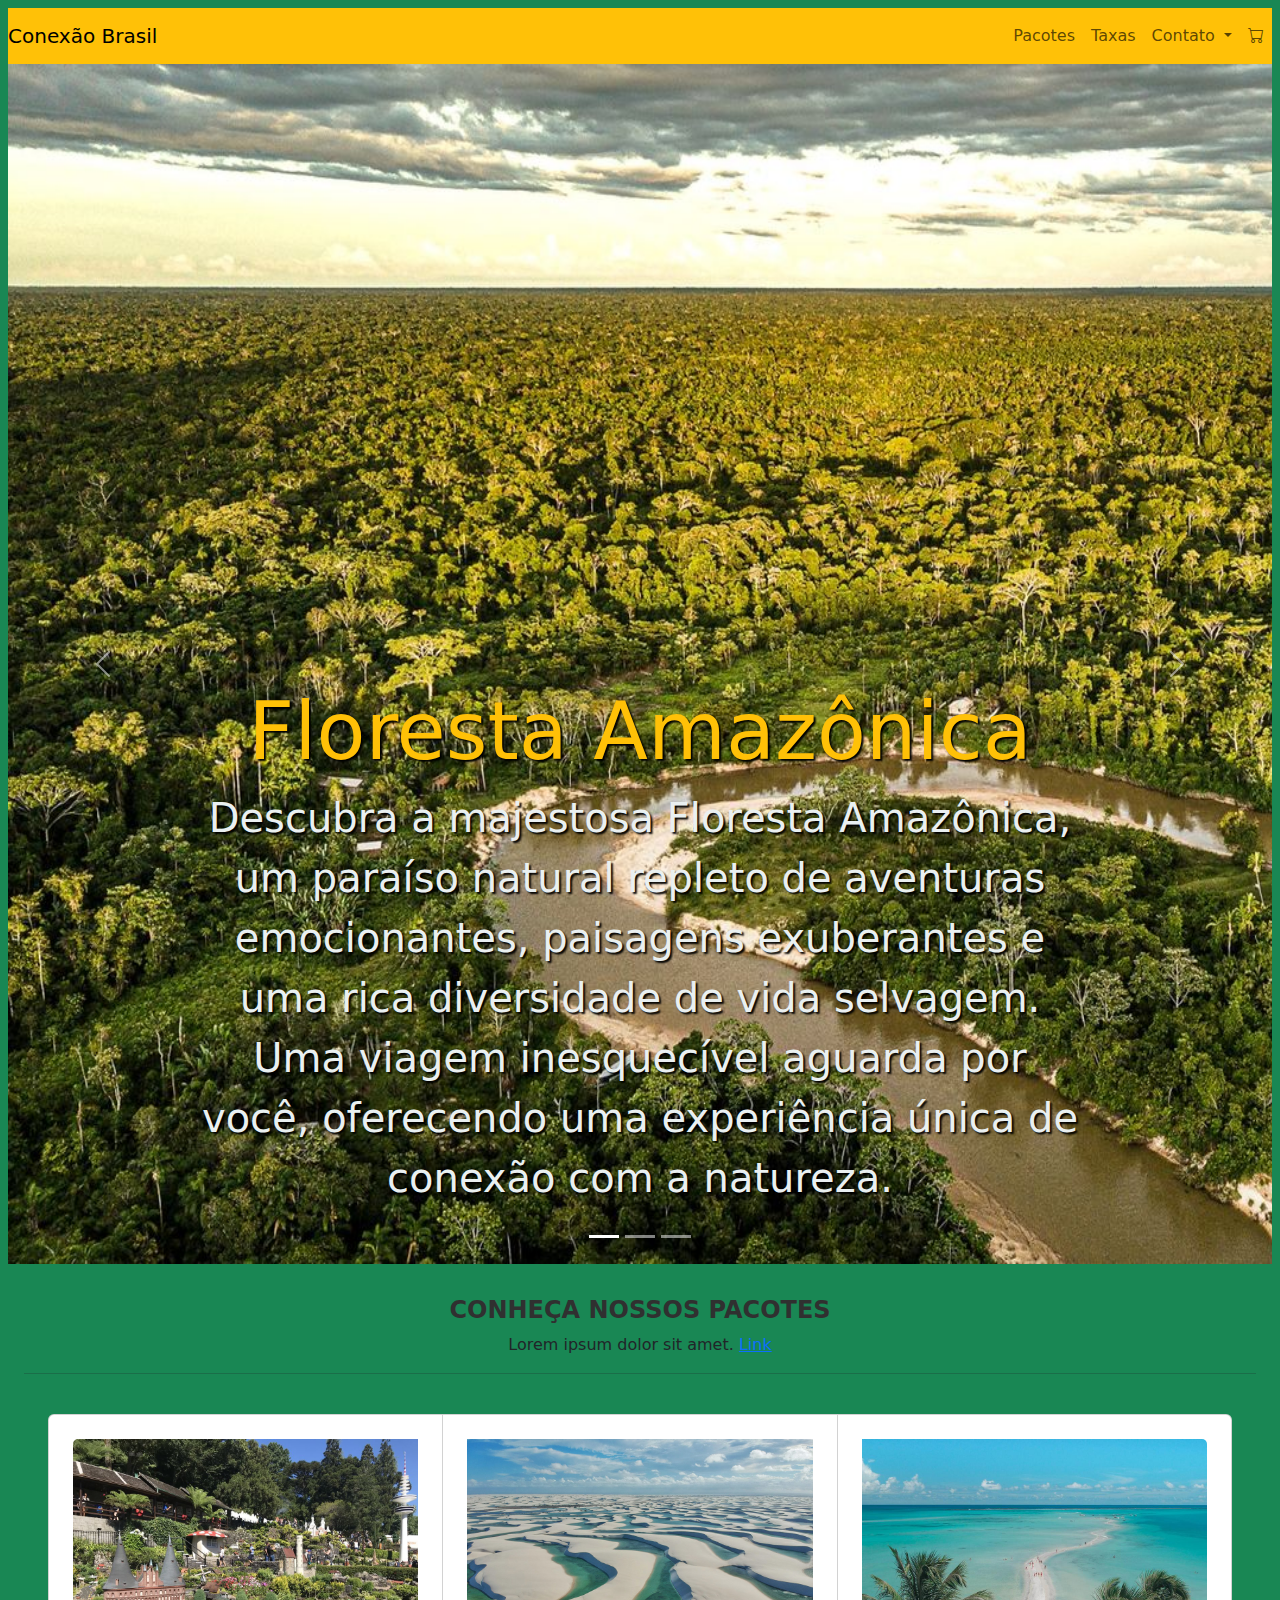
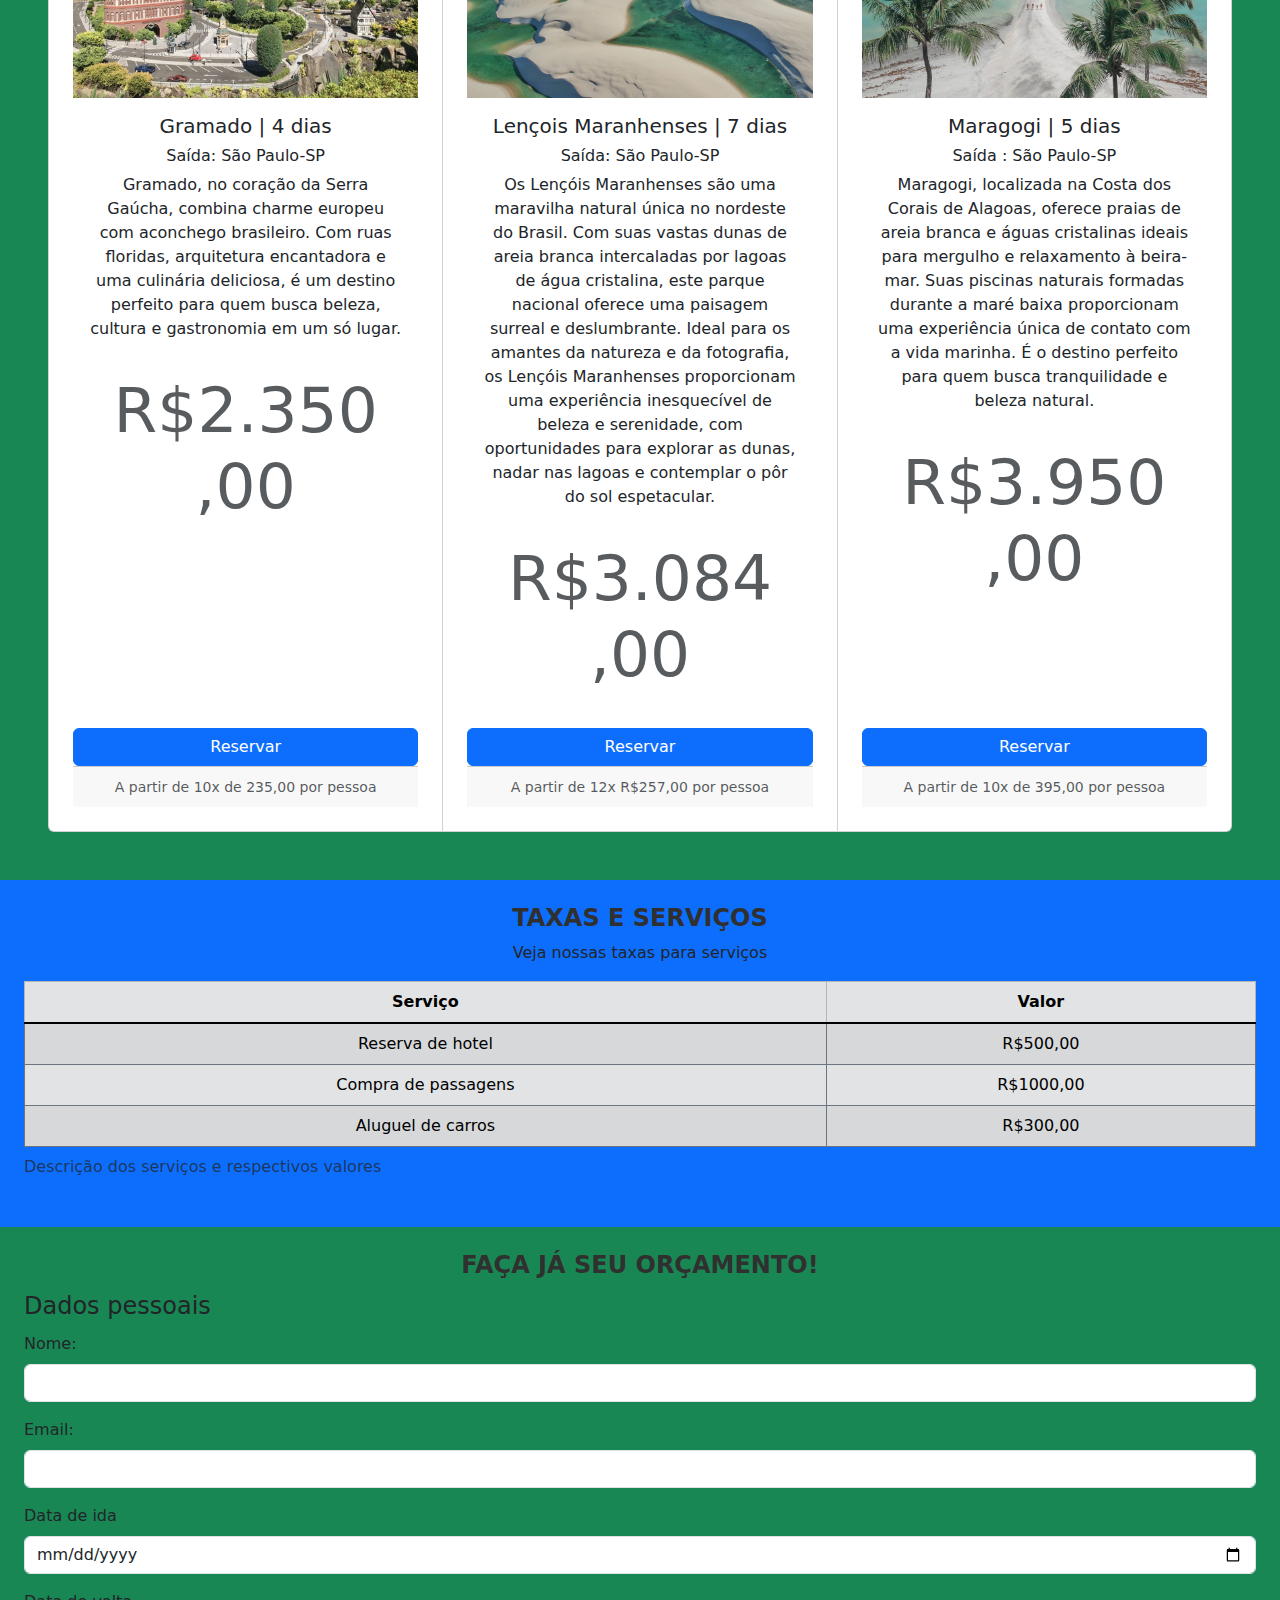
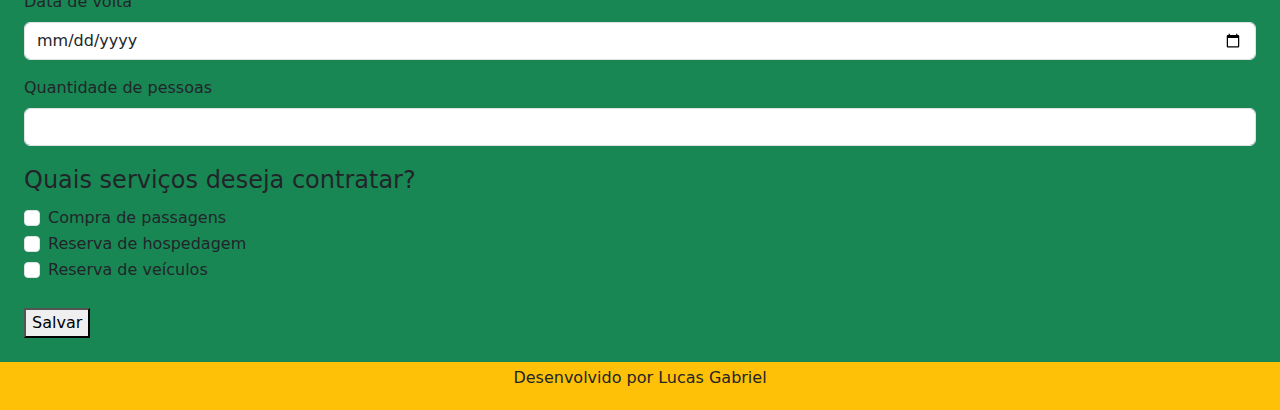
<file: index.html>
<!DOCTYPE html>
<html lang="pt-BR">

<head>
    <meta charset="UTF-8">
    <meta name="viewport" content="width=device-width, initial-scale=1.0">
    <title>Conexão Brasil</title>
    <link href="https://cdn.jsdelivr.net/npm/bootstrap@5.3.3/dist/css/bootstrap.min.css" rel="stylesheet"
        integrity="sha384-QWTKZyjpPEjISv5WaRU9OFeRpok6YctnYmDr5pNlyT2bRjXh0JMhjY6hW+ALEwIH" crossorigin="anonymous">
    <link rel="stylesheet" href="style.css">
    <link rel="stylesheet" href="https://cdn.jsdelivr.net/npm/bootstrap-icons@1.11.3/font/bootstrap-icons.min.css">
</head>

<body>
    <header class="container-fluid p-2 bg-success text-center">
        <nav class="navbar navbar-expand-lg navbar-light bg-warning">
            <a class="navbar-brand" href="#">Conexão Brasil</a>
            <button class="navbar-toggler" type="button" data-toggle="collapse" data-target="#conteudoNavbarSuportado"
                aria-controls="conteudoNavbarSuportado" aria-expanded="false" aria-label="Alterna navegação">
                <span class="navbar-toggler-icon"></span>
            </button>

            <div class="collapse navbar-collapse justify-content-end bg-warning" id="conteudoNavbarSuportado">
                <ul class="navbar-nav">
                    <li class="nav-item">
                        <a class="nav-link" href="#">Pacotes</a>
                    </li>
                    <li class="nav-item">
                        <a class="nav-link" href="#">Taxas</a>
                    </li>
                    <li class="nav-item dropdown">
                        <a class="nav-link dropdown-toggle" href="#" id="navbarDropdown" role="button"
                            data-toggle="dropdown" aria-haspopup="true" aria-expanded="false">
                            Contato
                        </a>
                        <div class="dropdown-menu" aria-labelledby="navbarDropdown">
                            <a class="dropdown-item" href="#">Ação</a>
                            <a class="dropdown-item" href="#">Outra ação</a>
                            <div class="dropdown-divider"></div>
                            <a class="dropdown-item" href="#">Algo mais aqui</a>
                        </div>
                    </li>
                    <li class="nav-item">
                        <a class="nav-link" href="#"><i class="bi bi-cart"></i></a>
                    </li>
                </ul>
            </div>
        </nav>
        <div id="carouselExampleCaptions" class="carousel slide">
            <div class="carousel-indicators">
                <button type="button" data-bs-target="#carouselExampleCaptions" data-bs-slide-to="0" class="active"
                    aria-current="true" aria-label="Slide 1"></button>
                <button type="button" data-bs-target="#carouselExampleCaptions" data-bs-slide-to="1"
                    aria-label="Slide 2"></button>
                <button type="button" data-bs-target="#carouselExampleCaptions" data-bs-slide-to="2"
                    aria-label="Slide 3"></button>
            </div>
            <div class="carousel-inner">
                <div class="carousel-item active">
                    <img class="imgcar" src="imagens/carousel/amazonia.jpg" class="d-block w-100" alt="...">
                    <div class="carousel-caption d-none d-md-block">
                        <h5>Floresta Amazônica</h5>
                        <p>Descubra a majestosa Floresta Amazônica, um paraíso natural repleto de aventuras emocionantes, paisagens exuberantes e uma rica diversidade de vida selvagem. Uma viagem inesquecível aguarda por você, oferecendo uma experiência única de conexão com a natureza.</p>
                    </div>
                </div>
                <div class="carousel-item">
                    <img class="imgcar" src="imagens/carousel/angra.jpg" class="d-block w-100" alt="...">
                    <div class="carousel-caption d-none d-md-block">
                        <h5>Angra dos Reis</h5>
                        <p>Explore as águas cristalinas e as praias paradisíacas de Angra dos Reis, onde o luxo se encontra com a beleza natural. Uma escapada perfeita para quem busca relaxamento, mergulho e cenários deslumbrantes.</p>
                    </div>
                </div>
                <div class="carousel-item">
                    <img src="imagens/carousel/chapada.jpg" class="d-block w-100" alt="...">
                    <div class="carousel-caption d-none d-md-block">
                        <h5>Chapada dos Veadeiros</h5>
                        <p>Desfrute da mágica da Chapada dos Veadeiros, um santuário ecológico com cachoeiras deslumbrantes, trilhas fascinantes e uma energia única. Uma jornada de conexão com a natureza e espiritualidade espera por você neste paraíso do cerrado brasileiro.</p>
                    </div>
                </div>
            </div>
            <button class="carousel-control-prev" type="button" data-bs-target="#carouselExampleCaptions"
                data-bs-slide="prev">
                <span class="carousel-control-prev-icon" aria-hidden="true"></span>
                <span class="visually-hidden">Previous</span>
            </button>
            <button class="carousel-control-next" type="button" data-bs-target="#carouselExampleCaptions"
                data-bs-slide="next">
                <span class="carousel-control-next-icon" aria-hidden="true"></span>
                <span class="visually-hidden">Next</span>
            </button>
        </div>
    </header>

    <section class="container-fluid bg-success text-center p-4">
        <h2>Conheça nossos pacotes</h2>
        <p>
            Lorem ipsum dolor sit amet.
            <a href="https://www.lipsum.com/feed/html">Link</a>
            <hr>
        </p>
            <div class="card-group p-4">
                <div class="card p-4">
                  <img src="imagens/Gramado.jpg" class="card-img-top" alt="...">
                  <div class="card-body">
                    <h5 class="card-title">Gramado | 4 dias</h5>
                    <h6>Saída: São Paulo-SP</h6>
                    <p class="card-text">Gramado, no coração da Serra Gaúcha, combina charme europeu com aconchego brasileiro. Com ruas floridas, arquitetura encantadora e uma culinária deliciosa, é um destino perfeito para quem busca beleza, cultura e gastronomia em um só lugar.</p>
                    <h1 class="card-subtitle text-muted">R$2.350,00 </h1>
                  </div>
                  <a href="#" class="btn btn-primary" data-bs-toggle="modal" data-bs-target="#exampleModal">Reservar</a>
                  <div class="card-footer">
                    <small class="text-body-secondary">A partir de 10x de 235,00 por pessoa</small>
                  </div>
                </div>

                <div class="card p-4">
                  <img src="imagens/lençois.jpg" class="card-img-top" alt="...">
                  <div class="card-body">
                    <h5 class="card-title">Lençois Maranhenses | 7 dias</h5>
                    <h6>Saída: São Paulo-SP</h6>
                    <p class="card-text">Os Lençóis Maranhenses são uma maravilha natural única no nordeste do Brasil. Com suas vastas dunas de areia branca intercaladas por lagoas de água cristalina, este parque nacional oferece uma paisagem surreal e deslumbrante. Ideal para os amantes da natureza e da fotografia, os Lençóis Maranhenses proporcionam uma experiência inesquecível de beleza e serenidade, com oportunidades para explorar as dunas, nadar nas lagoas e contemplar o pôr do sol espetacular.</p>
                    <h1 class="card-subtitle text-muted">R$3.084,00</h1>
                  </div>
                  <a href="#" class="btn btn-primary" data-bs-toggle="modal" data-bs-target="#exampleModal">Reservar</a>
                  <div class="card-footer">
                    <small class="text-body-secondary">A partir de 12x R$257,00 por pessoa</small>
                  </div>
                </div>

                <div class="card p-4">
                  <img src="imagens/Maragogi.jpeg" class="card-img-top" alt="...">
                  <div class="card-body">
                    <h5 class="card-title">Maragogi | 5 dias</h5>
                    <h6>Saída : São Paulo-SP</h6>
                    <p class="card-text">Maragogi, localizada na Costa dos Corais de Alagoas, oferece praias de areia branca e águas cristalinas ideais para mergulho e relaxamento à beira-mar. Suas piscinas naturais formadas durante a maré baixa proporcionam uma experiência única de contato com a vida marinha. É o destino perfeito para quem busca tranquilidade e beleza natural.</p>
                    <h1  class="card-subtitle text-muted">R$3.950,00</h1>
                  </div>
                  <a href="#" class="btn btn-primary" data-bs-toggle="modal" data-bs-target="#exampleModal">Reservar</a>
                  <div class="card-footer">
                    <small class="text-body-secondary">A partir de 10x de 395,00 por pessoa</small>
                  </div>
                </div>
              </div>

    </section>
    <section class="container-fluid bg-primary text-center p-4">
        <h2>Taxas e Serviços</h2>
        <p>Veja nossas taxas para serviços</p>
        <table class="table table-secondary table-striped table-hover table-bordered border-secondary">
            <caption>Descrição dos serviços e respectivos valores</caption>
            <thead class="table-secondary">
                <tr>
                    <th>
                        Serviço
                    </th>
                    <th>
                        Valor
                    </th>
                </tr>
            </thead>
            <tbody class="table-group-divider">
                <tr>
                    <td>
                        Reserva de hotel
                    </td>
                    <td>
                        R$500,00
                    </td>
                </tr>
                <tr>
                    <td>
                        Compra de passagens
                    </td>
                    <td>
                        R$1000,00
                    </td>
                </tr>
                <tr>
                    <td>
                        Aluguel de carros
                    </td>
                    <td>
                        R$300,00
                    </td>
                </tr>
            </tbody>
        </table>
    </section>
    <section class="container-fluid bg-success p-4">
        <h2 class="text-center">Faça já seu orçamento!</h2>
        <form method="get" action="">
            <fieldset>
                <legend>Dados pessoais</legend>
                <div class="mb-3">
                    <label class="form-label" for="nome" id="nome">Nome:</label>
                    <input type="text" class="form-control" name="nome" id="">
                </div>
                <div class="mb-3">
                    <label class="form-label" for="email" id="email">Email:</label>
                    <input type="email" class="form-control" required name="email" id="">
                </div>
                <div class="mb-3">
                    <label class="form-label" for="dataIda" id="dataIda">Data de ida</label>
                    <input type="date" class="form-control" name="dataIda" id="">
                </div>
                <div class="mb-3">
                    <label class="form-label" for="dataVolta" id="dataVolta">Data de volta</label>
                    <input type="date" class="form-control" name="dataVolta" id="">
                </div>
                <div class="mb-3">
                    <label class="form-label" for="nome" id="nome">Quantidade de pessoas</label>
                    <input type="number" class="form-control" name="qtdPessoas" id="">
                </div>
            </fieldset>

            <fieldset>
                <legend>Quais serviços deseja contratar?</legend>
                <div class="form-check">
                    <input type="checkbox" class="form-check-input" name="passagens" value="Passagens" id="">
                    <label class="form-check-label" for="compraPassagens">
                        Compra de passagens
                    </label>
                </div>
                <div class="form-check">
                    <input type="checkbox" class="form-check-input" name="hospedagem" value="Hospedagem" id="">
                    <label class="form-check-label" for="reservaHospedagem">
                        Reserva de hospedagem
                    </label>
                </div>
                <div class="form-check">
                    <input type="checkbox" class="form-check-input" name="veiculos" value="Veiculos" id="">
                    <label class="form-check-label" for="reservaVeiculos">
                        Reserva de veículos
                    </label>
                </div>
            </fieldset>
            <br>
            <button class="btn-secondary">Salvar</button>
        </form>
    </section>
    <footer class="container-fluid bg-warning text-center p-1">
        <p>Desenvolvido por Lucas Gabriel</p>
    </footer>
    <script src="https://cdn.jsdelivr.net/npm/bootstrap@5.3.3/dist/js/bootstrap.bundle.min.js"
        integrity="sha384-YvpcrYf0tY3lHB60NNkmXc5s9fDVZLESaAA55NDzOxhy9GkcIdslK1eN7N6jIeHz"
        crossorigin="anonymous"></script>

</body>
  
  <div class="modal fade" id="exampleModal" tabindex="-1" aria-labelledby="exampleModalLabel" aria-hidden="true">
    <div class="modal-dialog">
      <div class="modal-content">
        <div class="modal-header">
          <h5 class="modal-title fs-5" id="exampleModalLabel">Suas compras</h1>
          <button type="button" class="btn-close" data-bs-dismiss="modal" aria-label="Close"></button>
        </div>
        <div class="modal-body">
          Produto adicionado ao carrinho!
        </div>
        <div class="modal-footer">
          <button type="button" class="btn btn-primary" data-bs-dismiss="modal">Continuar comprando</button>
          <a href="checkout.html" type="button" class="btn btn-success">Finalizar a compra</a>
        </div>
      </div>
    </div>
  </div>

</html>
</file>
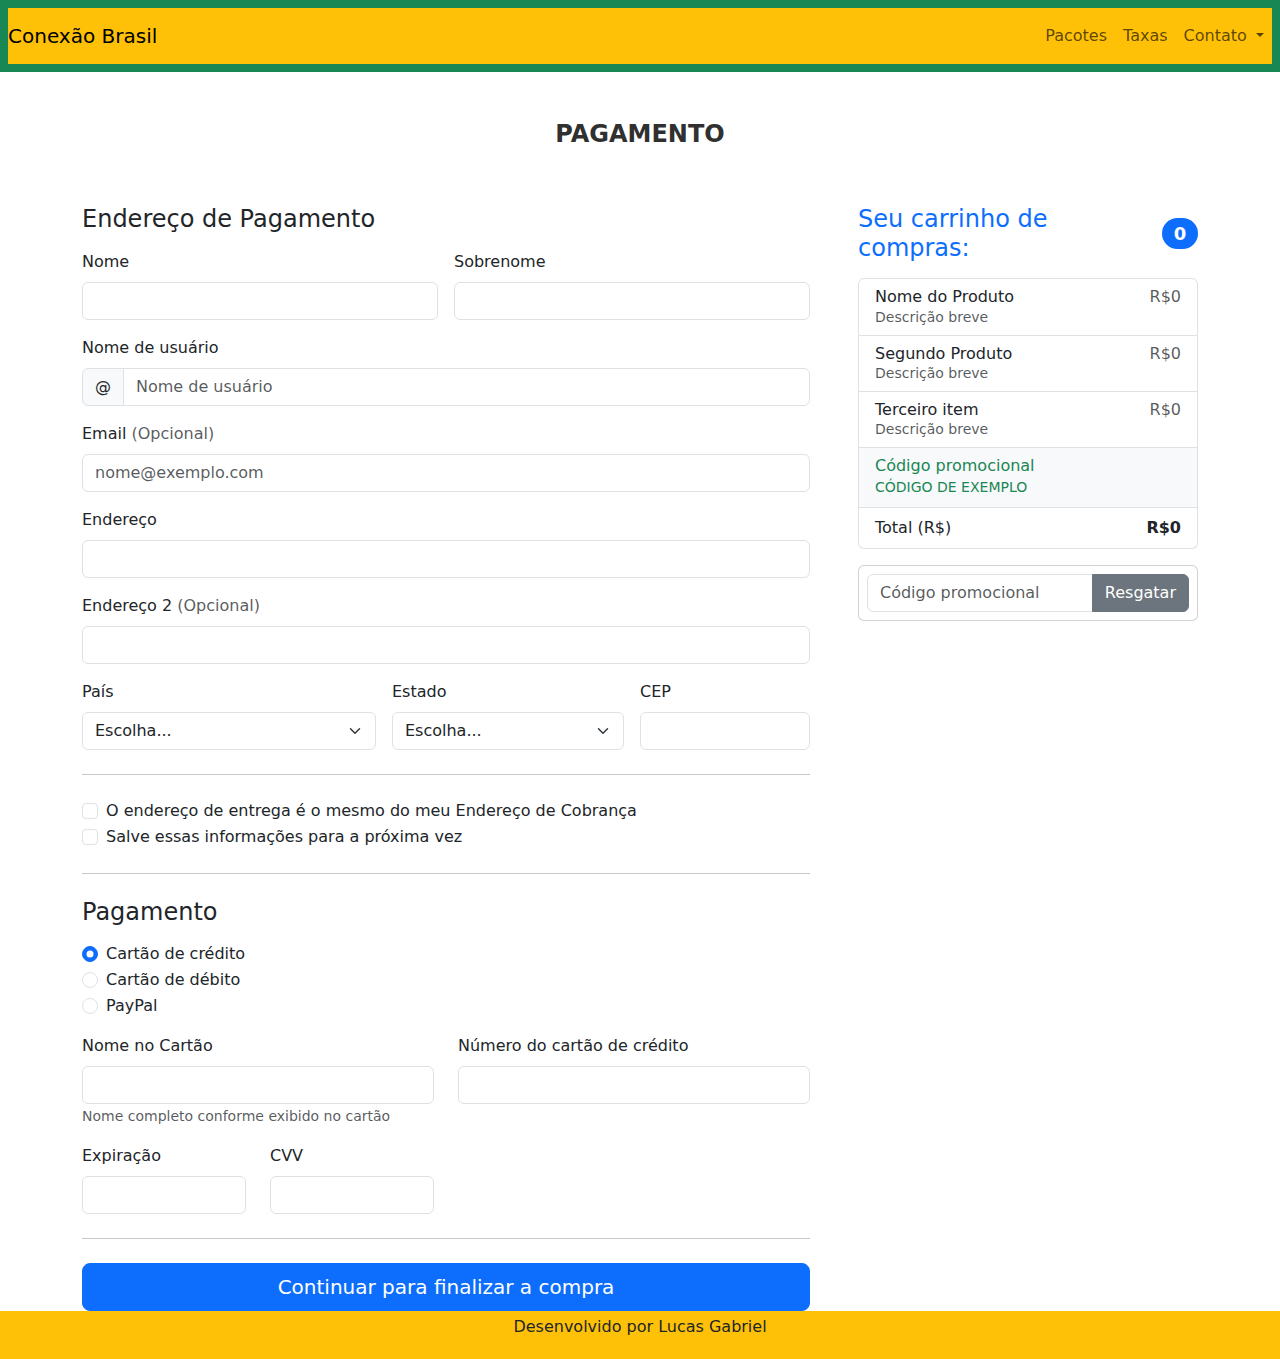
<file: checkout.html>
<!DOCTYPE html>
<html lang="pt-BR">

<head>
    <meta charset="UTF-8">
    <meta name="viewport" content="width=device-width, initial-scale=1.0">
    <title>Conexão Brasil</title>
    <link href="https://cdn.jsdelivr.net/npm/bootstrap@5.3.3/dist/css/bootstrap.min.css" rel="stylesheet"
        integrity="sha384-QWTKZyjpPEjISv5WaRU9OFeRpok6YctnYmDr5pNlyT2bRjXh0JMhjY6hW+ALEwIH" crossorigin="anonymous">
    <link rel="stylesheet" href="style.css">
    
</head>

<body>
    <header class="container-fluid p-2 bg-success text-center">
        <nav class="navbar navbar-expand-lg navbar-light bg-warning">
            <a class="navbar-brand" href="#">Conexão Brasil</a>
            <button class="navbar-toggler" type="button" data-toggle="collapse" data-target="#conteudoNavbarSuportado"
                aria-controls="conteudoNavbarSuportado" aria-expanded="false" aria-label="Alterna navegação">
                <span class="navbar-toggler-icon"></span>
            </button>

            <div class="collapse navbar-collapse justify-content-end bg-warning" id="conteudoNavbarSuportado">
                <ul class="navbar-nav">
                    <li class="nav-item">
                        <a class="nav-link" href="#">Pacotes</a>
                    </li>
                    <li class="nav-item">
                        <a class="nav-link" href="#">Taxas</a>
                    </li>
                    <li class="nav-item dropdown">
                        <a class="nav-link dropdown-toggle" href="#" id="navbarDropdown" role="button"
                            data-toggle="dropdown" aria-haspopup="true" aria-expanded="false">
                            Contato
                        </a>
                        <div class="dropdown-menu" aria-labelledby="navbarDropdown">
                            <a class="dropdown-item" href="#">Ação</a>
                            <a class="dropdown-item" href="#">Outra ação</a>
                            <div class="dropdown-divider"></div>
                            <a class="dropdown-item" href="#">Algo mais aqui</a>
                        </div>
                    </li>
                    
                </ul>
            </div>
        </nav>
    </header>
        <main class="container">
            <div class="py-5 text-center">
                <h2>Pagamento</h2>
        
            </div>

            <div class="row g-5">
                <div class="col-md-5 col-lg-4 order-md-last">
                    <h4 class="d-flex justify-content-between align-items-center mb-3">
                        <span class="text-primary">Seu carrinho de compras:</span>
                        <span class="badge bg-primary rounded-pill">0</span>
                    </h4>
                    <ul class="list-group mb-3">
                        <li class="list-group-item d-flex justify-content-between lh-sm">
                            <div>
                                <h6 class="my-0">Nome do Produto</h6>
                                <small class="text-body-secondary">Descrição breve</small>
                            </div>
                            <span class="text-body-secondary">R$0</span>
                        </li>
                        <li class="list-group-item d-flex justify-content-between lh-sm">
                            <div>
                                <h6 class="my-0">Segundo Produto</h6>
                                <small class="text-body-secondary">Descrição breve</small>
                            </div>
                            <span class="text-body-secondary">R$0</span>
                        </li>
                        <li class="list-group-item d-flex justify-content-between lh-sm">
                            <div>
                                <h6 class="my-0">Terceiro item</h6>
                                <small class="text-body-secondary">Descrição breve</small>
                            </div>
                            <span class="text-body-secondary">R$0</span>
                        </li>
                        <li class="list-group-item d-flex justify-content-between bg-body-tertiary">
                            <div class="text-success">
                                <h6 class="my-0">Código promocional</h6>
                                <small>CÓDIGO DE EXEMPLO</small>
                            </div>
                            <span class="text-success"><R10></R10></span>
                        </li>
                        <li class="list-group-item d-flex justify-content-between">
                            <span>Total (R$)</span>
                            <strong>R$0</strong>
                        </li>
                    </ul>

                    <form class="card p-2">
                        <div class="input-group">
                            <input type="text" class="form-control" placeholder="Código promocional">
                            <button type="submit" class="btn btn-secondary">Resgatar</button>
                        </div>
                    </form>
                </div>
                <div class="col-md-7 col-lg-8">
                    <h4 class="mb-3">Endereço de Pagamento</h4>
                    <form class="needs-validation" novalidate>
                        <div class="row g-3">
                            <div class="col-sm-6">
                                <label for="firstName" class="form-label">Nome</label>
                                <input type="text" class="form-control" id="firstName" placeholder="" value="" required>
                                <div class="invalid-feedback">
                                    É necessário um nome válido.
                                </div>
                            </div>

                            <div class="col-sm-6">
                                <label for="lastName" class="form-label">Sobrenome</label>
                                <input type="text" class="form-control" id="lastName" placeholder="" value="" required>
                                <div class="invalid-feedback">
                                    É necessário um sobrenome válido.
                                </div>
                            </div>

                            <div class="col-12">
                                <label for="username" class="form-label">Nome de usuário</label>
                                <div class="input-group has-validation">
                                    <span class="input-group-text">@</span>
                                    <input type="text" class="form-control" id="username" placeholder="Nome de usuário"
                                        required>
                                    <div class="invalid-feedback">
                                        Seu nome de usuário é obrigatório.
                                    </div>
                                </div>
                            </div>

                            <div class="col-12">
                                <label for="email" class="form-label">Email <span
                                        class="text-body-secondary">(Opcional)</span></label>
                                <input type="email" class="form-control" id="email" placeholder="nome@exemplo.com">
                                <div class="invalid-feedback">
                                    Por favor entre com um email válido
                                </div>
                            </div>

                            <div class="col-12">
                                <label for="address" class="form-label">Endereço</label>
                                <input type="text" class="form-control" id="address" placeholder=""
                                    required>
                                <div class="invalid-feedback">
                                    Favor inserir seu endereço de entrega.                                
                                </div>
                            </div>

                            <div class="col-12">
                                <label for="address2" class="form-label">Endereço 2 <span
                                        class="text-body-secondary">(Opcional)</span></label>
                                <input type="text" class="form-control" id="address2" placeholder="">
                            </div>

                            <div class="col-md-5">
                                <label for="country" class="form-label">País</label>
                                <select class="form-select" id="country" required>
                                    <option value="">Escolha...</option>
                                    <option>Brasil</option>
                                </select>
                                <div class="invalid-feedback">
                                    Por favor, escolha um país.
                                </div>
                            </div>

                            <div class="col-md-4">
                                <label for="state" class="form-label">Estado</label>
                                <select class="form-select" id="state" required>
                                    <option value="">Escolha...</option>
                                    <option>São Paulo</option>
                                </select>
                                <div class="invalid-feedback">
                                    Forneça um estado válido.
                                </div>
                            </div>

                            <div class="col-md-3">
                                <label for="zip" class="form-label">CEP</label>
                                <input type="text" class="form-control" id="zip" placeholder="" required>
                                <div class="invalid-feedback">
                                    Código postal obrigatório.
                                </div>
                            </div>
                        </div>

                        <hr class="my-4">

                        <div class="form-check">
                            <input type="checkbox" class="form-check-input" id="same-address">
                            <label class="form-check-label" for="same-address">O endereço de entrega é o mesmo do meu
                                Endereço de Cobrança</label>
                        </div>

                        <div class="form-check">
                            <input type="checkbox" class="form-check-input" id="save-info">
                            <label class="form-check-label" for="save-info">Salve essas informações para a próxima vez</label>
                        </div>

                        <hr class="my-4">

                        <h4 class="mb-3">Pagamento</h4>

                        <div class="my-3">
                            <div class="form-check">
                                <input id="credit" name="paymentMethod" type="radio" class="form-check-input" checked
                                    required>
                                <label class="form-check-label" for="credit">Cartão de crédito</label>
                            </div>
                            <div class="form-check">
                                <input id="debit" name="paymentMethod" type="radio" class="form-check-input" required>
                                <label class="form-check-label" for="debit">Cartão de débito</label>
                            </div>
                            <div class="form-check">
                                <input id="paypal" name="paymentMethod" type="radio" class="form-check-input" required>
                                <label class="form-check-label" for="paypal">PayPal</label>
                            </div>
                        </div>

                        <div class="row gy-3">
                            <div class="col-md-6">
                                <label for="cc-name" class="form-label">Nome no Cartão</label>
                                <input type="text" class="form-control" id="cc-name" placeholder="" required>
                                <small class="text-body-secondary">Nome completo conforme exibido no cartão</small>
                                <div class="invalid-feedback">
                                    O nome no cartão é obrigatório
                                </div>
                            </div>

                            <div class="col-md-6">
                                <label for="cc-number" class="form-label">Número do cartão de crédito</label>
                                <input type="text" class="form-control" id="cc-number" placeholder="" required>
                                <div class="invalid-feedback">
                                    O número do cartão de crédito é obrigatório
                                </div>
                            </div>

                            <div class="col-md-3">
                                <label for="cc-expiration" class="form-label">Expiração</label>
                                <input type="text" class="form-control" id="cc-expiration" placeholder="" required>
                                <div class="invalid-feedback">
                                    Data de validade necessária
                                </div>
                            </div>

                            <div class="col-md-3">
                                <label for="cc-cvv" class="form-label">CVV</label>
                                <input type="text" class="form-control" id="cc-cvv" placeholder="" required>
                                <div class="invalid-feedback">
                                    Código de segurança obrigatório
                                </div>
                            </div>
                        </div>

                        <hr class="my-4">

                        <button class="w-100 btn btn-primary btn-lg" type="submit">Continuar para finalizar a compra</button>
                    </form>
                </div>
            </div>
        </main>


        <footer class="container-fluid bg-warning text-center p-1">
            <p>Desenvolvido por Lucas Gabriel</p>
        </footer>
        <script src="https://cdn.jsdelivr.net/npm/bootstrap@5.3.3/dist/js/bootstrap.bundle.min.js"
            integrity="sha384-YvpcrYf0tY3lHB60NNkmXc5s9fDVZLESaAA55NDzOxhy9GkcIdslK1eN7N6jIeHz"
            crossorigin="anonymous"></script>

</body>

<div class="modal fade" id="exampleModal" tabindex="-1" aria-labelledby="exampleModalLabel" aria-hidden="true">
    <div class="modal-dialog">
        <div class="modal-content">
            <div class="modal-header">
                <h5 class="modal-title fs-5" id="exampleModalLabel">Suas compras</h1>
                    <button type="button" class="btn-close" data-bs-dismiss="modal" aria-label="Close"></button>
            </div>
            <div class="modal-body">
                Produto adicionado ao carrinho!
            </div>
            <div class="modal-footer">
                <button type="button" class="btn btn-primary" data-bs-dismiss="modal">Continuar comprando</button>
                <button type="button" class="btn btn-success">Finalizar a compra</button>
            </div>
        </div>
    </div>
</div>

</html>
</file>
<file: style.css>
h1{
    font-size: 63px;
    padding: 20px;
    text-align: center;
    color: white;
}

h2{
    font-size: 24px;
    text-transform: uppercase;
    color: #303030;
    font-weight: 600;
}

.imgpacote{
    height: 400px;
    width: 400px;
}

.imgcar{
    height: 1200px;
    width: 1900px;
}

.carousel-caption h5{
    font-size: 80px;
    color: #ffc107;
    text-shadow: 2px 2px 2px black;
}

.carousel-caption p{
    font-size: 40px;
    text-shadow: 2px 2px 2px black;
    color: #eaf0f1;
}
</file>
